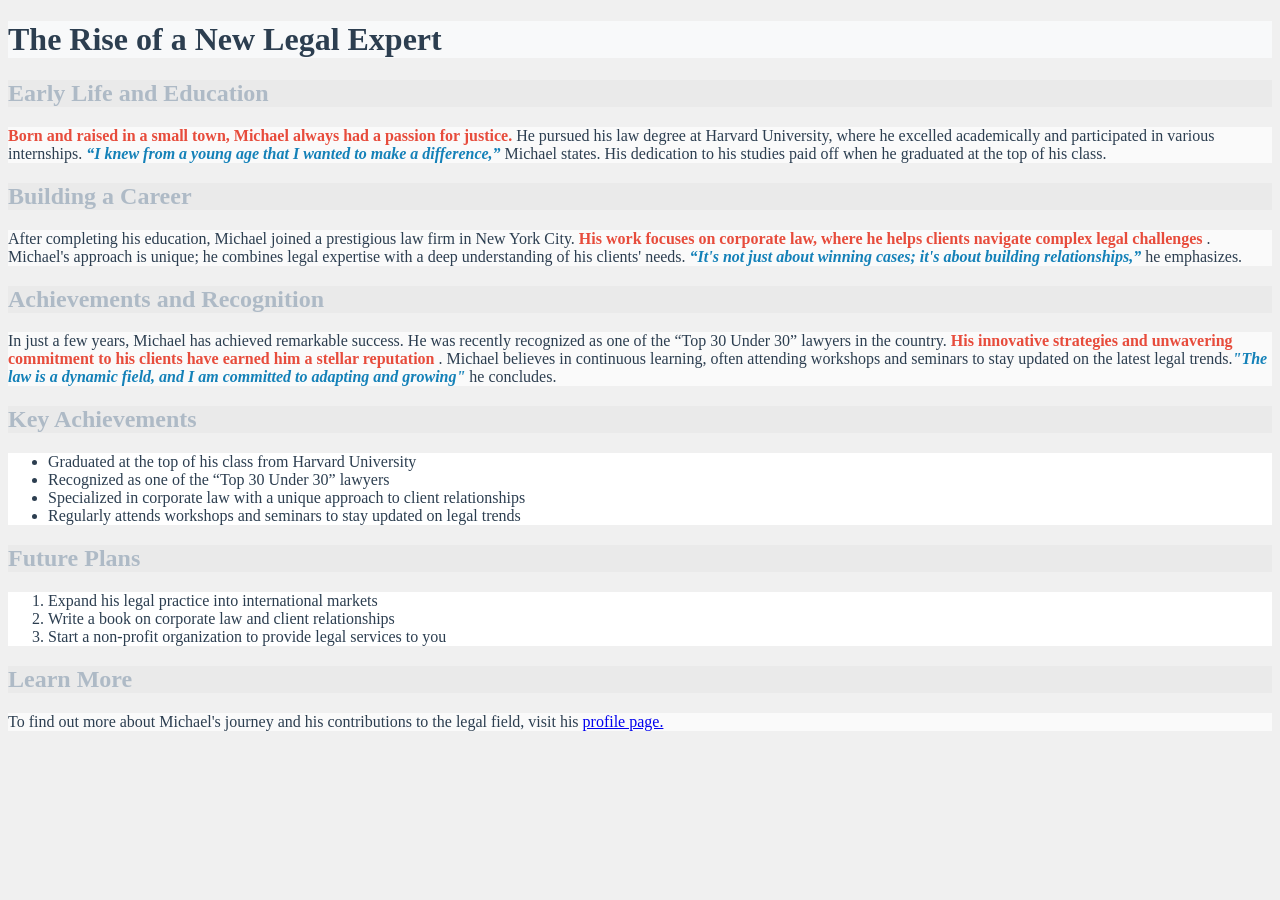
<file: index.html>
<!DOCTYPE html>
<html lang="en">

<head>
    <meta charset="UTF-8">
    <meta namhe="viewport" content="width=device-width, initial-scale=1.0">
    <title> My first class</title>
    <link rel="stylesheet" href="css/style.css">
</head>

<body>
    <h1> The Rise of a New Legal Expert</h1>


    <h2>Early Life and Education</h2>

    <p> <strong>Born and raised in a small town, Michael always had a passion for justice.</strong> He pursued his law
        degree at Harvard University, where he excelled academically and participated in various internships.
        <strong><em>“I knew from a young age that I wanted to make a difference,”</em></strong> Michael states. His
        dedication to his studies paid off when he graduated at the top of his class.</p>


    <h2>Building a Career</h2>
    <p>
        After completing his education, Michael joined a prestigious law firm in New York City. <strong>His work focuses
            on corporate law, where he helps clients navigate complex legal challenges </strong>. Michael's approach is
        unique; he combines legal expertise with a deep understanding of his clients' needs. <strong><em>“It's not just
                about winning cases; it's about building relationships,”</em></strong> he emphasizes.</p>

    <h2>Achievements and Recognition </h2>

    <p>In just a few years, Michael has achieved remarkable success. He was recently recognized as one of the “Top 30
        Under 30” lawyers in the country. <strong>His innovative strategies and unwavering commitment to his clients
            have earned him a stellar reputation </strong>. Michael believes in continuous learning, often attending
        workshops and seminars to stay updated on the latest legal trends.<strong><em>"The law is a dynamic field, and I
                am committed to adapting and growing"</em></strong> he concludes.</p>

    <h2>Key Achievements</h2>
<ul>
    <li>Graduated at the top of his class from Harvard University</li>
    <li>Recognized as one of the “Top 30 Under 30” lawyers</li>
    <li>Specialized in corporate law with a unique approach to client relationships</li>
   <li>Regularly attends workshops and seminars to stay updated on legal trends</li>


    
</ul>

    <h2>Future Plans</h2>

    <ol>
        <li>Expand his legal practice into international markets</li>
        <li>Write a book on corporate law and client relationships</li>
        <li>Start a non-profit organization to provide legal services to you</li>
    </ol>







    <h2>Learn More</h2>

    <p>To find out more about Michael's journey and his contributions to the legal field, visit his <a
            href="profile.html" title="Link to profile">profile page.</a></p>




</body>

</html>
</file>
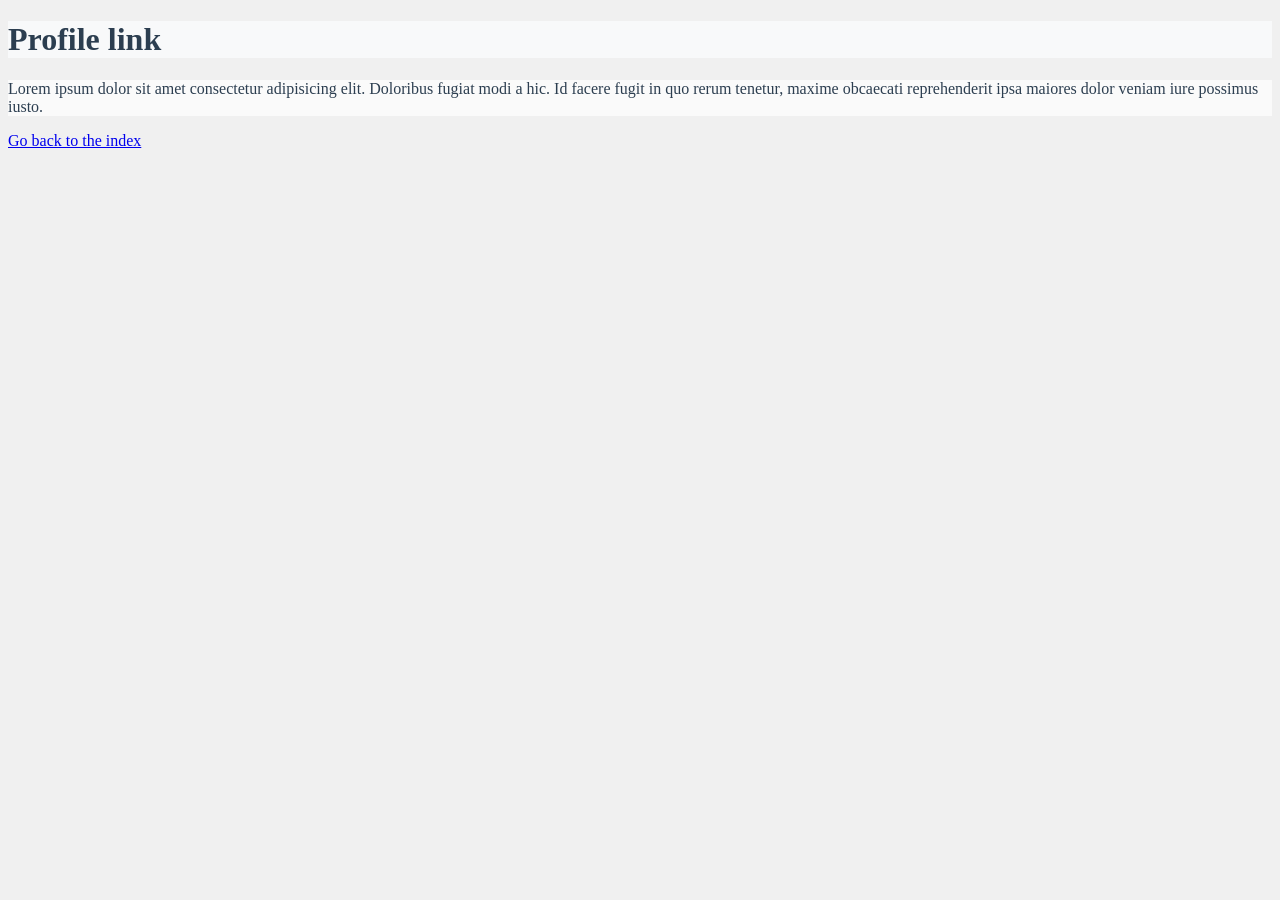
<file: profile.html>
<!DOCTYPE html>
<html lang="en">
<head>
    <meta charset="UTF-8">
    <meta name="viewport" content="width=device-width, initial-scale=1.0">
    <title>Profile page</title>
    <link rel="stylesheet" href="css/style.css">
    
</head>
<body>

    <h1>Profile link</h1>

    <p>Lorem ipsum dolor sit amet consectetur adipisicing elit. Doloribus fugiat modi a hic. Id facere fugit in quo rerum tenetur, maxime obcaecati reprehenderit ipsa maiores dolor veniam iure possimus iusto.</p>

    <a href="index.html">Go back to the index</a>
    
</body>
</html>
</file>
<file: css/style.css>
body {
    background-color: rgb(240, 240, 240);
    color: #333;

}


h1 {

    color: #2c3e50;
    background-color: #f8f9fa;


}

h2 {


    color: hsla(210, 50%, 30%, 0.3);

    background-color: hsla(0, 0%, 90%, 0.5);
}

p {

    color: rgb(44, 62, 80);
    background-color: rgba(255, 255, 255, 0.7)
}

strong {

    color: #e74c3c;


}

em {

    color: hsl(200, 80%, 40%);
}

ol, ul {


    color: rgb(44, 62, 80);
    background-color: white;

}
</file>
